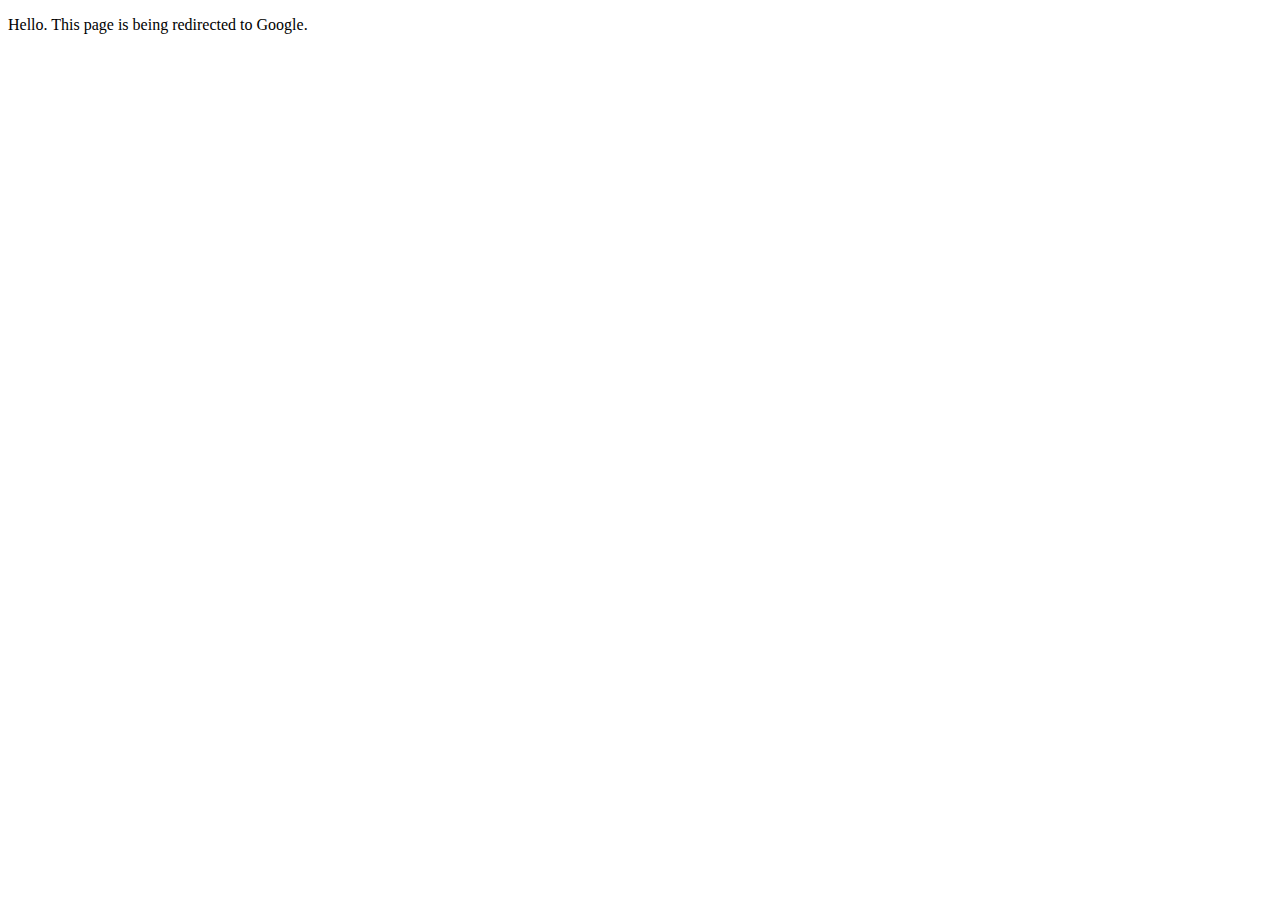
<file: index.html>
<!DOCTYPE html>
<html>
   <head>
      <title>Nothing to see here</title>
      <meta http-equiv = "refresh" content = "2; url = https://www.google.com" />
   </head>
   <body>
      <p>Hello. This page is being redirected to Google.</p>
   </body>
</html>
</file>
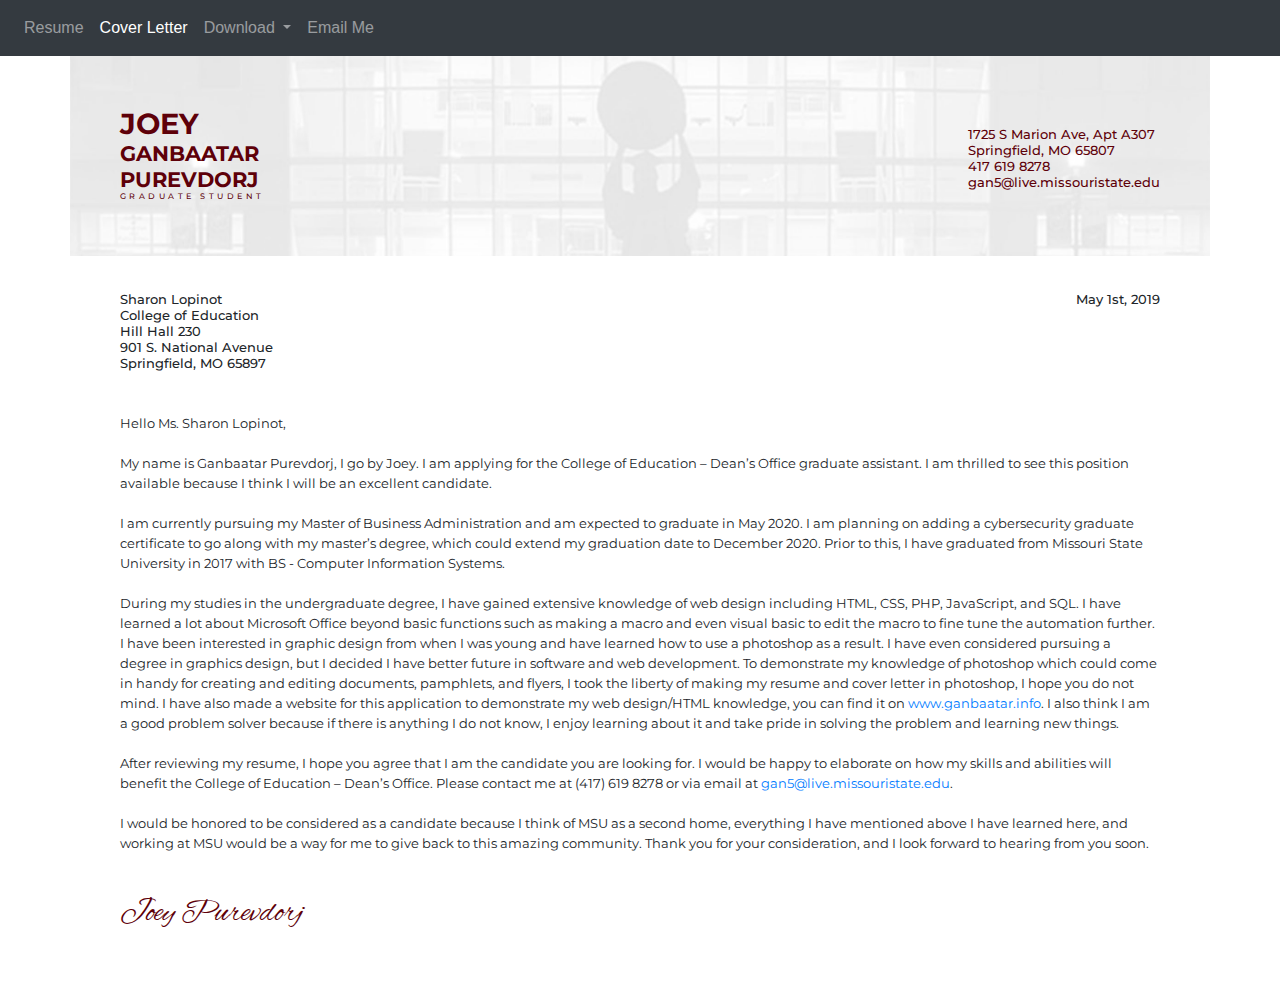
<file: coverLetter.html>
<!DOCTYPE html>
<html lang="en">
<head>
	<link rel="stylesheet" type="text/css" href="stylesheet.css">
	<link href="https://fonts.googleapis.com/css?family=Montserrat:400,700" rel="stylesheet">
	<link href="https://fonts.googleapis.com/css?family=Alex+Brush" rel="stylesheet">
    <meta charset="utf-8">
    <meta name="viewport" content="width=500px, initial-scale=1">
    
    <!-- Latest compiled and minified CSS -->
    <link rel="stylesheet" href="https://maxcdn.bootstrapcdn.com/bootstrap/4.1.3/css/bootstrap.min.css">
    <!-- jQuery library -->
    <script src="https://ajax.googleapis.com/ajax/libs/jquery/3.3.1/jquery.min.js"></script>
    <!-- Popper JS -->
    <script src="https://cdnjs.cloudflare.com/ajax/libs/popper.js/1.14.3/umd/popper.min.js"></script>
    <!-- Latest compiled JavaScript -->
    <script src="https://maxcdn.bootstrapcdn.com/bootstrap/4.1.3/js/bootstrap.min.js"></script>
    
    <title>Cover Letter</title>
</head>
<body>
	<header id="header">
<!-- Navigation bar -->
		<nav class="navbar navbar-expand-sm bg-dark navbar-dark">
			
			<button class="navbar-toggler" type="button" data-toggle="collapse" data-target="#collapsibleNavbar">
				<span class="navbar-toggler-icon"></span>
		    </button>
			<div class="collapse navbar-collapse" id="collapsibleNavbar">
							<ul class="navbar-nav">
				<li class="nav-item">
					<a class="nav-link" href="index.html">Resume</a>
				</li>
				<li class="nav-item">
					<a class="nav-link active" href="coverLetter.html">Cover Letter</a>
				</li>
				
				<!-- Dropdown menu -->
				<li class="nav-item dropdown">
					<a class="nav-link dropdown-toggle" href="#" id="navbardrop" data-toggle="dropdown">
        				Download
					</a>
					<div class="dropdown-menu">
						<a class="dropdown-item" href="Joey - Resume PDF.pdf">Resume PDF</a>
						<a class="dropdown-item" href="Joey - Cover Letter PDF.pdf">Cover Letter PDF</a>
						<a class="dropdown-item" href="Joey - Resume PNG.png">Resume PNG</a>
						<a class="dropdown-item" href="Joey - Cover Letter PNG.png">Cover Letter PNG</a>
					</div>
				</li>
				<li class="nav-item">
					<a class="nav-link" href="mailto:admin@ganbaatar.info">Email Me</a>
				</li>
			</ul>
			</div>
		</nav>
	</header>
<!--header-->
	<div class="container" id="CoverLettertop">
		<div class="row">
			<div class="col">
				<h1>JOEY</h1>
				<h2>GANBAATAR</h2>
				<h2>PUREVDORJ</h2>
				<h3>GRADUATE STUDENT</h3>
			</div>
			<div class="col">
				<h4>1725 S Marion Ave, Apt A307<br/>
					Springfield, MO 65807<br/>
					417 619 8278<br/>
					gan5@live.missouristate.edu</h4>
			</div>
		</div>		
	</div>

<!--addressAndDate-->
	<div class="container" id="CoverLetterAddress">
		<div class="row">
			<div class="col">
				<h1>Sharon Lopinot<br/>
					College of Education<br/>
					Hill Hall 230<br/>
					901 S. National Avenue<br/>
					Springfield, MO 65897
				</h1>
			</div>
			<div class="col">
				<h1 id="date">May 1st, 2019
				</h1>
			</div>
		</div>		
	</div>
<!--body-->
	<div class="container" id="main">
		<p>
			Hello Ms. Sharon Lopinot,<br/><br/>

			My name is Ganbaatar Purevdorj, I go by Joey. I am applying for the College of Education – Dean’s Office graduate assistant. I am thrilled to see this position available because I think I will be an excellent candidate.<br/><br/>

			I am currently pursuing my Master of Business Administration and am expected to graduate in May 2020. I am planning on adding a cybersecurity graduate certificate to go along with my master’s degree, which could extend my graduation date to December 2020. Prior to this, I have graduated from Missouri State University in 2017 with BS - Computer Information Systems.<br/><br/>

			During my studies in the undergraduate degree, I have gained extensive knowledge of web design including HTML, CSS, PHP, JavaScript, and SQL. I have learned a lot about Microsoft Office beyond basic functions such as making a macro and even visual basic to edit the macro to fine tune the automation further. I have been interested in graphic design from when I was young and have learned how to use a photoshop as a result. I have even considered pursuing a degree in graphics design, but I decided I have better future in software and web development. To demonstrate my knowledge of photoshop which could come in handy for creating and editing documents, pamphlets, and flyers, I took the liberty of making my resume and cover letter in photoshop, I hope you do not mind. I have also made a website for this application to demonstrate my web design/HTML knowledge, you can find it on <a href="index.html" target="_self">www.ganbaatar.info</a>. I also think I am a good problem solver because if there is anything I do not know, I enjoy learning about it and take pride in solving the problem and learning new things.<br/><br/>

			After reviewing my resume, I hope you agree that I am the candidate you are looking for. I would be happy to elaborate on how my skills and abilities will benefit the College of Education – Dean’s Office. Please contact me at (417) 619 8278 or via email at <a href="mailto:gan5@live.missouristate.edu">gan5@live.missouristate.edu</a>.<br/><br/>

			I would be honored to be considered as a candidate because I think of MSU as a second home, everything I have mentioned above I have learned here, and working at MSU would be a way for me to give back to this amazing community. Thank you for your consideration, and I look forward to hearing from you soon.<br/><br/>
		</p>
<!--signature-->
		<span id="signature">Joey Purevdorj</span>
	</div>
</body>
</html>
</file>
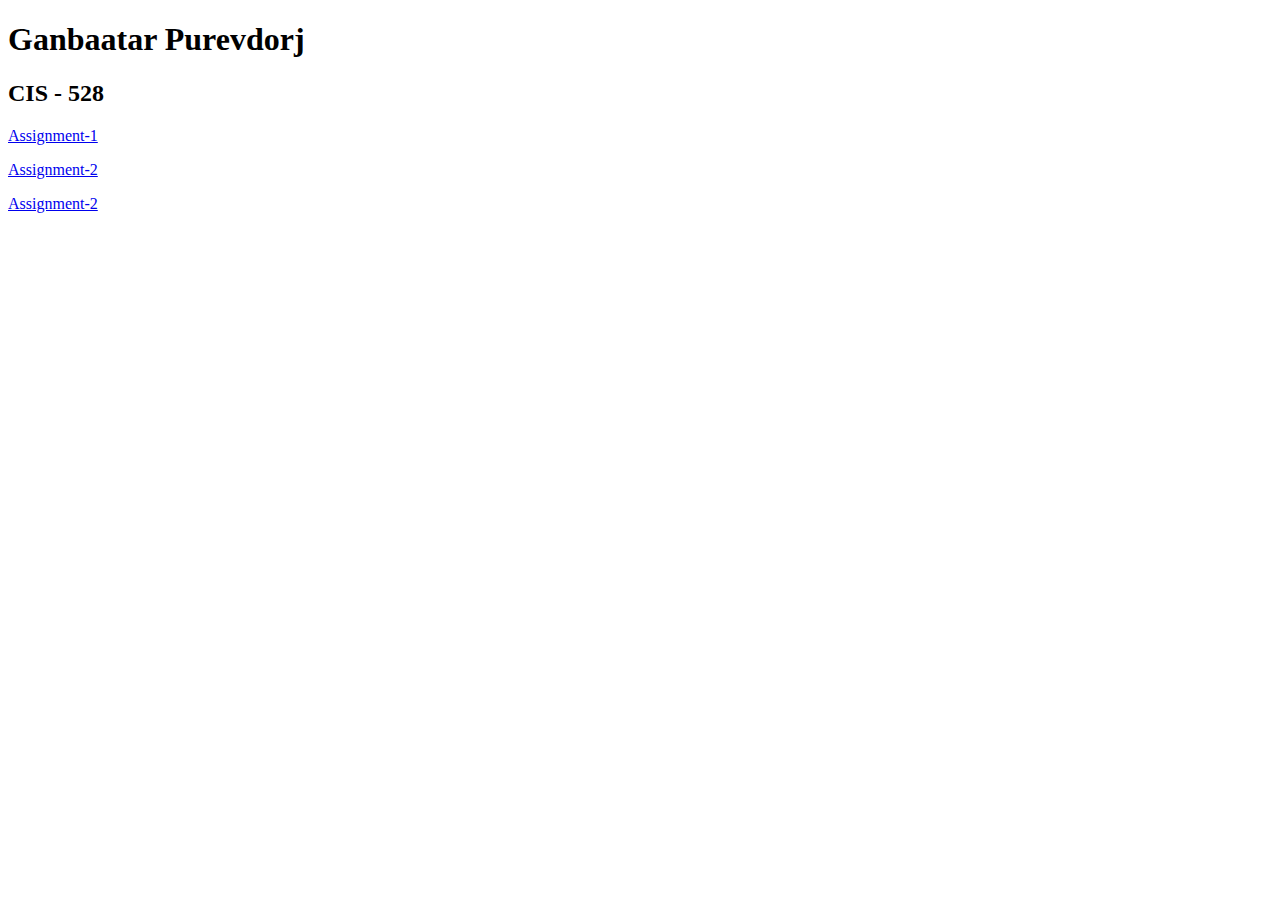
<file: oldindex.html>
<!DOCTYPE html>
<html>
<body>
<h1>Ganbaatar Purevdorj</h1>
<h2>CIS - 528</h2>
<p><a href="CIS528/Assignment-1/homepage.html">Assignment-1</a></p>
<p><a href="CIS528/Assignment-2/index.html">Assignment-2</a></p>
<p><a href="CIS528/Assignment-3/index.html">Assignment-2</a></p>
</body>
</html>
</file>
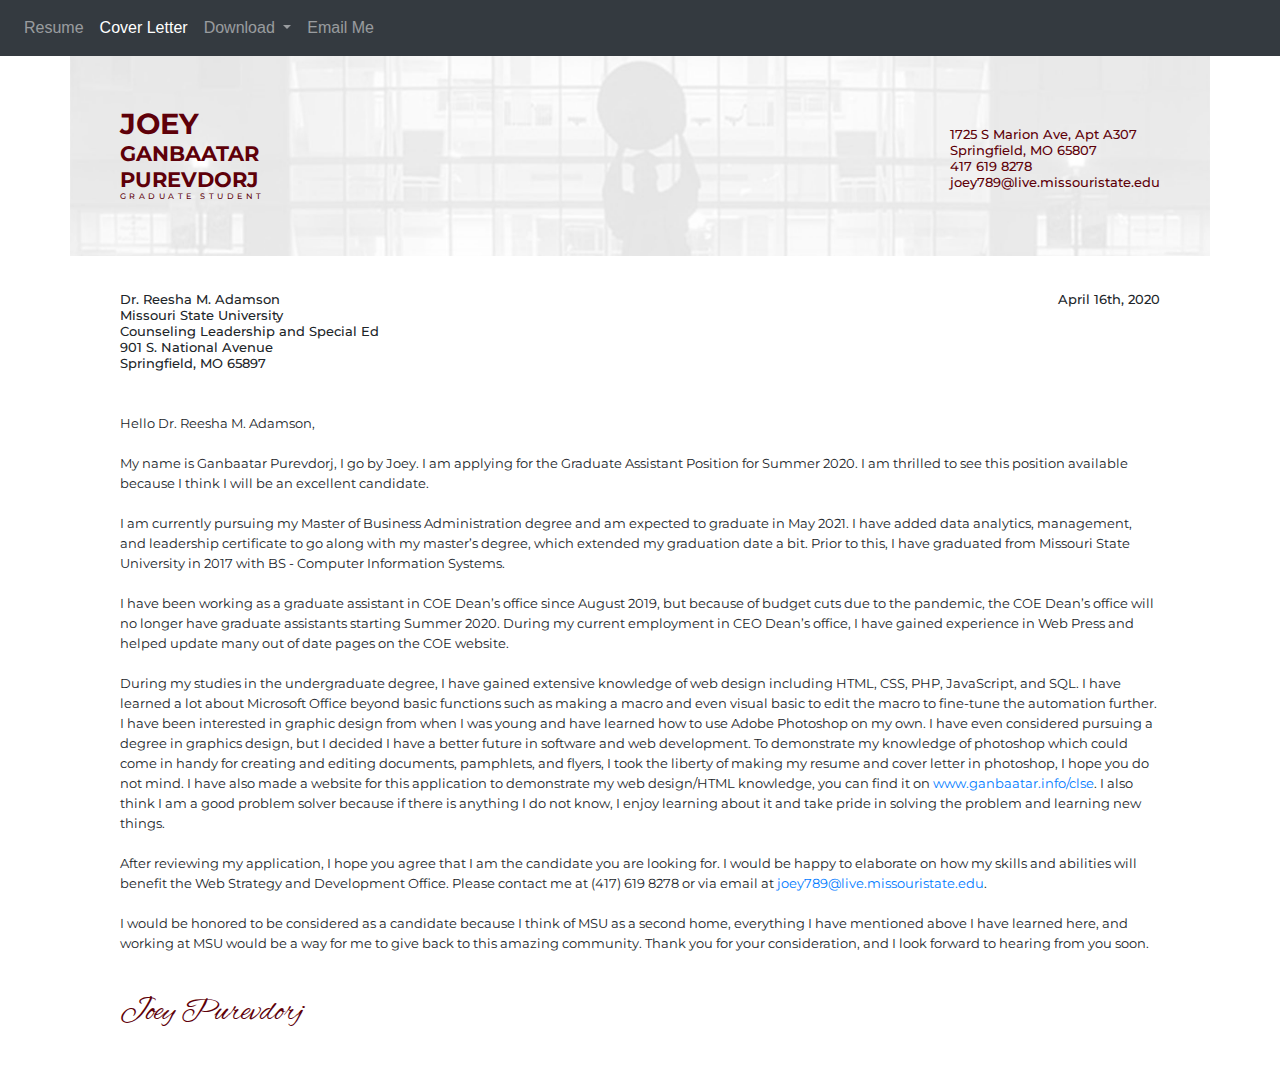
<file: clse/coverLetter.html>
<!DOCTYPE html>
<html lang="en">
<head>
	<link rel="stylesheet" type="text/css" href="stylesheet.css">
	<link href="https://fonts.googleapis.com/css?family=Montserrat:400,700" rel="stylesheet">
	<link href="https://fonts.googleapis.com/css?family=Alex+Brush" rel="stylesheet">
    <meta charset="utf-8">
    <meta name="viewport" content="width=500px, initial-scale=1">
    
    <!-- Latest compiled and minified CSS -->
    <link rel="stylesheet" href="https://maxcdn.bootstrapcdn.com/bootstrap/4.1.3/css/bootstrap.min.css">
    <!-- jQuery library -->
    <script src="https://ajax.googleapis.com/ajax/libs/jquery/3.3.1/jquery.min.js"></script>
    <!-- Popper JS -->
    <script src="https://cdnjs.cloudflare.com/ajax/libs/popper.js/1.14.3/umd/popper.min.js"></script>
    <!-- Latest compiled JavaScript -->
    <script src="https://maxcdn.bootstrapcdn.com/bootstrap/4.1.3/js/bootstrap.min.js"></script>
    
    <title>Cover Letter</title>
</head>
<body>
	<header id="header">
<!-- Navigation bar -->
		<nav class="navbar navbar-expand-sm bg-dark navbar-dark">
			
			<button class="navbar-toggler" type="button" data-toggle="collapse" data-target="#collapsibleNavbar">
				<span class="navbar-toggler-icon"></span>
		    </button>
			<div class="collapse navbar-collapse" id="collapsibleNavbar">
							<ul class="navbar-nav">
				<li class="nav-item">
					<a class="nav-link" href="index.html">Resume</a>
				</li>
				<li class="nav-item">
					<a class="nav-link active" href="coverLetter.html">Cover Letter</a>
				</li>
				
				<!-- Dropdown menu -->
				<li class="nav-item dropdown">
					<a class="nav-link dropdown-toggle" href="#" id="navbardrop" data-toggle="dropdown">
        				Download
					</a>
					<div class="dropdown-menu">
						<a class="dropdown-item" href="Joey - Resume PDF.pdf">Resume PDF</a>
						<a class="dropdown-item" href="Joey - Cover Letter PDF.pdf">Cover Letter PDF</a>
						<a class="dropdown-item" href="Joey - Resume PNG.png">Resume PNG</a>
						<a class="dropdown-item" href="Joey - Cover Letter PNG.png">Cover Letter PNG</a>
					</div>
				</li>
				<li class="nav-item">
					<a class="nav-link" href="mailto:joey789@live.missouristate.edu">Email Me</a>
				</li>
			</ul>
			</div>
		</nav>
	</header>
<!--header-->
	<div class="container" id="CoverLettertop">
		<div class="row">
			<div class="col">
				<h1>JOEY</h1>
				<h2>GANBAATAR</h2>
				<h2>PUREVDORJ</h2>
				<h3>GRADUATE STUDENT</h3>
			</div>
			<div class="col">
				<h4>1725 S Marion Ave, Apt A307<br/>
					Springfield, MO 65807<br/>
					417 619 8278<br/>
					joey789@live.missouristate.edu</h4>
			</div>
		</div>		
	</div>

<!--addressAndDate-->
	<div class="container" id="CoverLetterAddress">
		<div class="row">
			<div class="col">
				<h1>Dr. Reesha M. Adamson<br/>
					Missouri State University<br/>
					Counseling Leadership and Special Ed<br/>
					901 S. National Avenue<br/>
					Springfield, MO 65897
				</h1>
			</div>
			<div class="col">
				<h1 id="date">April 16th, 2020
				</h1>
			</div>
		</div>		
	</div>
<!--body-->
	<div class="container" id="main">
		<p>
			Hello Dr. Reesha M. Adamson,<br/><br/>

			My name is Ganbaatar Purevdorj, I go by Joey. I am applying for the Graduate Assistant Position for Summer 2020. I am thrilled to see this position available because I think I will be an excellent candidate.<br/><br/>

			I am currently pursuing my Master of Business Administration degree and am expected to graduate in May 2021. I have added data analytics, management, and leadership certificate to go along with my master’s degree, which extended my graduation date a bit. Prior to this, I have graduated from Missouri State University in 2017 with BS - Computer Information Systems.<br/><br/>

			I have been working as a graduate assistant in COE Dean’s office since August 2019, but because of budget cuts due to the pandemic, the COE Dean’s office will no longer have graduate assistants starting Summer 2020. During my current employment in CEO Dean’s office, I have gained experience in Web Press and helped update many out of date pages on the COE website.<br/><br/>

			During my studies in the undergraduate degree, I have gained extensive knowledge of web design including HTML, CSS, PHP, JavaScript, and SQL. I have learned a lot about Microsoft Office beyond basic functions such as making a macro and even visual basic to edit the macro to fine-tune the automation further. I have been interested in graphic design from when I was young and have learned how to use Adobe Photoshop on my own. I have even considered pursuing a degree in graphics design, but I decided I have a better future in software and web development. To demonstrate my knowledge of photoshop which could come in handy for creating and editing documents, pamphlets, and flyers, I took the liberty of making my resume and cover letter in photoshop, I hope you do not mind. I have also made a website for this application to demonstrate my web design/HTML knowledge, you can find it on  <a href="index.html" target="_self">www.ganbaatar.info/clse</a>. I also think I am a good problem solver because if there is anything I do not know, I enjoy learning about it and take pride in solving the problem and learning new things.<br/><br/>

			After reviewing my application, I hope you agree that I am the candidate you are looking for. I would be happy to elaborate on how my skills and abilities will benefit the Web Strategy and Development Office. Please contact me at (417) 619 8278 or via email at <a href="mailto:joey789@live.missouristate.edu">joey789@live.missouristate.edu</a>.<br/><br/>

			I would be honored to be considered as a candidate because I think of MSU as a second home, everything I have mentioned above I have learned here, and working at MSU would be a way for me to give back to this amazing community. Thank you for your consideration, and I look forward to hearing from you soon.<br/><br/>
		</p>
<!--signature-->
		<span id="signature">Joey Purevdorj</span>
	</div>
</body>
</html>
</file>
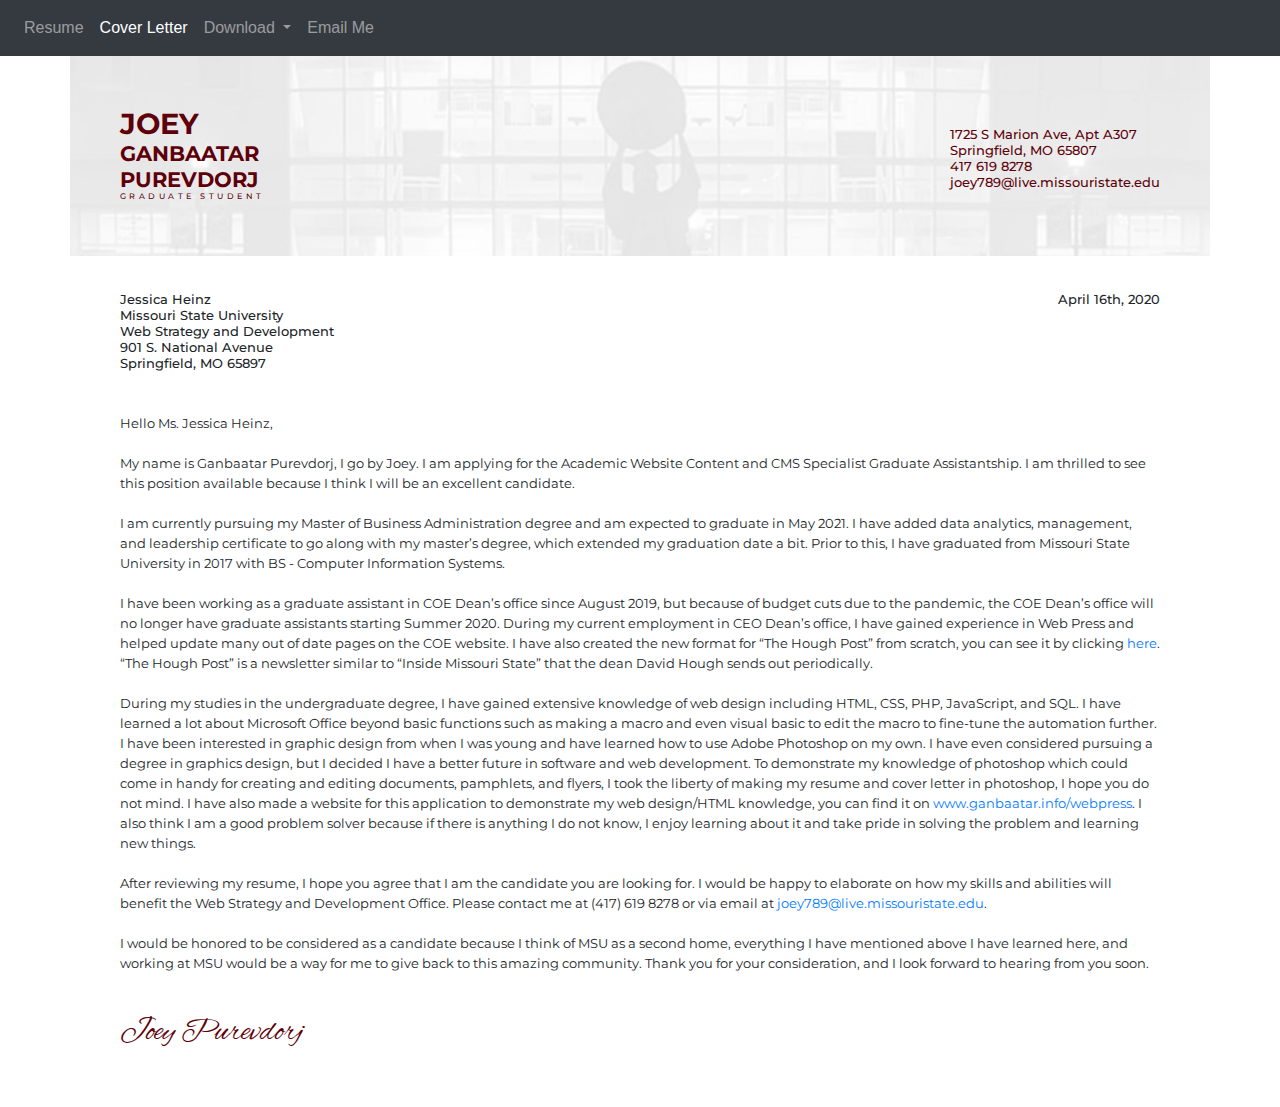
<file: webpress/coverLetter.html>
<!DOCTYPE html>
<html lang="en">
<head>
	<link rel="stylesheet" type="text/css" href="stylesheet.css">
	<link href="https://fonts.googleapis.com/css?family=Montserrat:400,700" rel="stylesheet">
	<link href="https://fonts.googleapis.com/css?family=Alex+Brush" rel="stylesheet">
    <meta charset="utf-8">
    <meta name="viewport" content="width=500px, initial-scale=1">
    
    <!-- Latest compiled and minified CSS -->
    <link rel="stylesheet" href="https://maxcdn.bootstrapcdn.com/bootstrap/4.1.3/css/bootstrap.min.css">
    <!-- jQuery library -->
    <script src="https://ajax.googleapis.com/ajax/libs/jquery/3.3.1/jquery.min.js"></script>
    <!-- Popper JS -->
    <script src="https://cdnjs.cloudflare.com/ajax/libs/popper.js/1.14.3/umd/popper.min.js"></script>
    <!-- Latest compiled JavaScript -->
    <script src="https://maxcdn.bootstrapcdn.com/bootstrap/4.1.3/js/bootstrap.min.js"></script>
    
    <title>Cover Letter</title>
</head>
<body>
	<header id="header">
<!-- Navigation bar -->
		<nav class="navbar navbar-expand-sm bg-dark navbar-dark">
			
			<button class="navbar-toggler" type="button" data-toggle="collapse" data-target="#collapsibleNavbar">
				<span class="navbar-toggler-icon"></span>
		    </button>
			<div class="collapse navbar-collapse" id="collapsibleNavbar">
							<ul class="navbar-nav">
				<li class="nav-item">
					<a class="nav-link" href="index.html">Resume</a>
				</li>
				<li class="nav-item">
					<a class="nav-link active" href="coverLetter.html">Cover Letter</a>
				</li>
				
				<!-- Dropdown menu -->
				<li class="nav-item dropdown">
					<a class="nav-link dropdown-toggle" href="#" id="navbardrop" data-toggle="dropdown">
        				Download
					</a>
					<div class="dropdown-menu">
						<a class="dropdown-item" href="Joey - Resume PDF.pdf">Resume PDF</a>
						<a class="dropdown-item" href="Joey - Cover Letter PDF.pdf">Cover Letter PDF</a>
						<a class="dropdown-item" href="Joey - Resume PNG.png">Resume PNG</a>
						<a class="dropdown-item" href="Joey - Cover Letter PNG.png">Cover Letter PNG</a>
					</div>
				</li>
				<li class="nav-item">
					<a class="nav-link" href="mailto:joey789@live.missouristate.edu">Email Me</a>
				</li>
			</ul>
			</div>
		</nav>
	</header>
<!--header-->
	<div class="container" id="CoverLettertop">
		<div class="row">
			<div class="col">
				<h1>JOEY</h1>
				<h2>GANBAATAR</h2>
				<h2>PUREVDORJ</h2>
				<h3>GRADUATE STUDENT</h3>
			</div>
			<div class="col">
				<h4>1725 S Marion Ave, Apt A307<br/>
					Springfield, MO 65807<br/>
					417 619 8278<br/>
					joey789@live.missouristate.edu</h4>
			</div>
		</div>		
	</div>

<!--addressAndDate-->
	<div class="container" id="CoverLetterAddress">
		<div class="row">
			<div class="col">
				<h1>Jessica Heinz<br/>
					Missouri State University<br/>
					Web Strategy and Development<br/>
					901 S. National Avenue<br/>
					Springfield, MO 65897
				</h1>
			</div>
			<div class="col">
				<h1 id="date">April 16th, 2020
				</h1>
			</div>
		</div>		
	</div>
<!--body-->
	<div class="container" id="main">
		<p>
			Hello Ms. Jessica Heinz,<br/><br/>

			My name is Ganbaatar Purevdorj, I go by Joey. I am applying for the Academic Website Content and CMS Specialist Graduate Assistantship. I am thrilled to see this position available because I think I will be an excellent candidate.<br/><br/>

			I am currently pursuing my Master of Business Administration degree and am expected to graduate in May 2021. I have added data analytics, management, and leadership certificate to go along with my master’s degree, which extended my graduation date a bit. Prior to this, I have graduated from Missouri State University in 2017 with BS - Computer Information Systems.<br/><br/>

			I have been working as a graduate assistant in COE Dean’s office since August 2019, but because of budget cuts due to the pandemic, the COE Dean’s office will no longer have graduate assistants starting Summer 2020. During my current employment in CEO Dean’s office, I have gained experience in Web Press and helped update many out of date pages on the COE website. I have also created the new format for “The Hough Post” from scratch, you can see it by clicking <a href="https://us19.campaign-archive.com/home/?u=8c35f42dac638a511e2c38374&id=c3bf99686e" target="_self">here</a>. “The Hough Post” is a newsletter similar to “Inside Missouri State” that the dean David Hough sends out periodically.<br/><br/>

			During my studies in the undergraduate degree, I have gained extensive knowledge of web design including HTML, CSS, PHP, JavaScript, and SQL. I have learned a lot about Microsoft Office beyond basic functions such as making a macro and even visual basic to edit the macro to fine-tune the automation further. I have been interested in graphic design from when I was young and have learned how to use Adobe Photoshop on my own. I have even considered pursuing a degree in graphics design, but I decided I have a better future in software and web development. To demonstrate my knowledge of photoshop which could come in handy for creating and editing documents, pamphlets, and flyers, I took the liberty of making my resume and cover letter in photoshop, I hope you do not mind. I have also made a website for this application to demonstrate my web design/HTML knowledge, you can find it on  <a href="index.html" target="_self">www.ganbaatar.info/webpress</a>. I also think I am a good problem solver because if there is anything I do not know, I enjoy learning about it and take pride in solving the problem and learning new things.<br/><br/>

			After reviewing my resume, I hope you agree that I am the candidate you are looking for. I would be happy to elaborate on how my skills and abilities will benefit the Web Strategy and Development Office. Please contact me at (417) 619 8278 or via email at <a href="mailto:joey789@live.missouristate.edu">joey789@live.missouristate.edu</a>.<br/><br/>

			I would be honored to be considered as a candidate because I think of MSU as a second home, everything I have mentioned above I have learned here, and working at MSU would be a way for me to give back to this amazing community. Thank you for your consideration, and I look forward to hearing from you soon.<br/><br/>
		</p>
<!--signature-->
		<span id="signature">Joey Purevdorj</span>
	</div>
</body>
</html>
</file>
<file: stylesheet.css>
@charset "utf-8";
/* CSS Document */

/*
~
stylesheet for Resume
~
*/

/*header*/
#top{
	position: relative;
	font-family: "league-gothic";
	text-align: center;
	background:url([data-uri]) repeat!important;
	height: 150pt;
	margin-bottom: 10px;
}

#top h1 {
	color: white;
	text-shadow: -2px -2px rgba(94,0,9,1.00), -2px -2px white;
	
	position: absolute!important;
	margin-left: auto;
	margin-right: auto;
	left: 0;
	right: 0;
	
	text-align: center;
}

/*responsive adaptation*/
@media screen and (min-width: 770px) {
  	#top h1 {
    	font-size: 94pt;
		bottom: -39px;
  	}
}

@media screen and (max-width: 770px) {
  	#top h1 {
    	font-size: 50pt;
		bottom: -25px;
  	}
}

@media screen and (min-width: 770px) {
  	#top {
		height: 150pt;
  	}
}

@media screen and (max-width: 770px) {
  	#top {
		height: 100pt;
  	}
}

@media screen and (min-width: 770px) {
  	#info h2 , #info2 h2 {
		font-size: 22pt;
  	}
}

@media screen and (max-width: 770px) {
  	#info h2 , #info2 h2 {
		font-size: 12pt;
  	}
}

/*address*/
#info, #info2 {
	background:url([data-uri]) repeat!important;
	font-family: "league-gothic";
	text-align: center;
}

#info h2 , #info2 h2{
	color: white;
	text-align: center;
}

/*body*/
#middle h1, #middle h2, #middle h3 {
	font-family: "league-gothic";
}

#middle h1, #middle h2 {
	color: rgba(175,175,175,1.00)
}

#middle h1 {
	font-size: 22pt;
}

#middle h2 {
	font-size: 13pt;
	margin: 0pt;
}

#middle h3{
	color: rgba(94,0,9,1.00);
	font-size: 18pt;
	margin-top: 8pt;;
}

#middle p, #middle ul {
	font-family: "Arial";
	font-size: 10pt;
	margin-bottom: 8pt;
	padding-left: 15px;
}

#middle li {
	margin: 3pt;
}



/*
~
stylesheet for Cover Letter
~
*/

/*header*/
#CoverLettertop {
	background-image: url("coverletter pic.jpg");
	background-size: cover;
	height: 200px;
	background-repeat: no-repeat;
	font-family: 'Montserrat';
	color: rgba(94,0,9,1.00);
	padding: 50px;
}

#CoverLettertop h1, #CoverLettertop h2 {
	font-weight: 700;
}

#CoverLettertop, #CoverLettertop h2, #CoverLettertop h3 {
}

#CoverLettertop h1 {
	font-size: 22pt;
	margin-bottom: 0;
}

#CoverLettertop h2 {
	font-size: 16pt;
	margin: 0;
}

#CoverLettertop h3 {
	font-size: 6pt;
	letter-spacing: 2.6pt;
}

#CoverLettertop h4 {
	font-size: 10pt;
	float: right;
	margin: 20px 0;
}

/*address*/
#CoverLetterAddress {
	font-family: 'Montserrat';
}

#CoverLetterAddress h1 {
	font-size: 10pt;
	padding: 35px;
}

/*date*/
#date {
	float: right;
}

/*body*/
#main {
	font-family: 'Montserrat';
	font-size: 10pt;
	padding: 0 50px 50px 50px;
}

/*signature*/
#signature {
	font-family: 'Alex Brush', cursive;
	font-size: 24pt;
	color: rgba(94,0,9,1.00)
}
</file>
<file: clse/stylesheet.css>
@charset "utf-8";
/* CSS Document */

/*
~
stylesheet for Resume
~
*/

/*header*/
#top{
	position: relative;
	font-family: "league-gothic";
	text-align: center;
	background:url([data-uri]) repeat!important;
	height: 150pt;
	margin-bottom: 10px;
}

#top h1 {
	color: white;
	text-shadow: -2px -2px rgba(94,0,9,1.00), -2px -2px white;
	
	position: absolute!important;
	margin-left: auto;
	margin-right: auto;
	left: 0;
	right: 0;
	
	text-align: center;
}

/*responsive adaptation*/
@media screen and (min-width: 770px) {
  	#top h1 {
    	font-size: 94pt;
		bottom: -39px;
  	}
}

@media screen and (max-width: 770px) {
  	#top h1 {
    	font-size: 50pt;
		bottom: -25px;
  	}
}

@media screen and (min-width: 770px) {
  	#top {
		height: 150pt;
  	}
}

@media screen and (max-width: 770px) {
  	#top {
		height: 100pt;
  	}
}

@media screen and (min-width: 770px) {
  	#info h2 , #info2 h2 {
		font-size: 22pt;
  	}
}

@media screen and (max-width: 770px) {
  	#info h2 , #info2 h2 {
		font-size: 12pt;
  	}
}

/*address*/
#info, #info2 {
	background:url([data-uri]) repeat!important;
	font-family: "league-gothic";
	text-align: center;
}

#info h2 , #info2 h2{
	color: white;
	text-align: center;
}

/*body*/
#middle h1, #middle h2, #middle h3 {
	font-family: "league-gothic";
}

#middle h1, #middle h2 {
	color: rgba(175,175,175,1.00)
}

#middle h1 {
	font-size: 22pt;
}

#middle h2 {
	font-size: 13pt;
	margin: 0pt;
}

#middle h3{
	color: rgba(94,0,9,1.00);
	font-size: 18pt;
	margin-top: 8pt;;
}

#middle p, #middle ul {
	font-family: "Arial";
	font-size: 10pt;
	margin-bottom: 8pt;
	padding-left: 15px;
}

#middle li {
	margin: 3pt;
}



/*
~
stylesheet for Cover Letter
~
*/

/*header*/
#CoverLettertop {
	background-image: url("coverletter pic.jpg");
	background-size: cover;
	height: 200px;
	background-repeat: no-repeat;
	font-family: 'Montserrat';
	color: rgba(94,0,9,1.00);
	padding: 50px;
}

#CoverLettertop h1, #CoverLettertop h2 {
	font-weight: 700;
}

#CoverLettertop, #CoverLettertop h2, #CoverLettertop h3 {
}

#CoverLettertop h1 {
	font-size: 22pt;
	margin-bottom: 0;
}

#CoverLettertop h2 {
	font-size: 16pt;
	margin: 0;
}

#CoverLettertop h3 {
	font-size: 6pt;
	letter-spacing: 2.6pt;
}

#CoverLettertop h4 {
	font-size: 10pt;
	float: right;
	margin: 20px 0;
}

/*address*/
#CoverLetterAddress {
	font-family: 'Montserrat';
}

#CoverLetterAddress h1 {
	font-size: 10pt;
	padding: 35px;
}

/*date*/
#date {
	float: right;
}

/*body*/
#main {
	font-family: 'Montserrat';
	font-size: 10pt;
	padding: 0 50px 50px 50px;
}

/*signature*/
#signature {
	font-family: 'Alex Brush', cursive;
	font-size: 24pt;
	color: rgba(94,0,9,1.00)
}
</file>
<file: webpress/stylesheet.css>
@charset "utf-8";
/* CSS Document */

/*
~
stylesheet for Resume
~
*/

/*header*/
#top{
	position: relative;
	font-family: "league-gothic";
	text-align: center;
	background:url([data-uri]) repeat!important;
	height: 150pt;
	margin-bottom: 10px;
}

#top h1 {
	color: white;
	text-shadow: -2px -2px rgba(94,0,9,1.00), -2px -2px white;
	
	position: absolute!important;
	margin-left: auto;
	margin-right: auto;
	left: 0;
	right: 0;
	
	text-align: center;
}

/*responsive adaptation*/
@media screen and (min-width: 770px) {
  	#top h1 {
    	font-size: 94pt;
		bottom: -39px;
  	}
}

@media screen and (max-width: 770px) {
  	#top h1 {
    	font-size: 50pt;
		bottom: -25px;
  	}
}

@media screen and (min-width: 770px) {
  	#top {
		height: 150pt;
  	}
}

@media screen and (max-width: 770px) {
  	#top {
		height: 100pt;
  	}
}

@media screen and (min-width: 770px) {
  	#info h2 , #info2 h2 {
		font-size: 22pt;
  	}
}

@media screen and (max-width: 770px) {
  	#info h2 , #info2 h2 {
		font-size: 12pt;
  	}
}

/*address*/
#info, #info2 {
	background:url([data-uri]) repeat!important;
	font-family: "league-gothic";
	text-align: center;
}

#info h2 , #info2 h2{
	color: white;
	text-align: center;
}

/*body*/
#middle h1, #middle h2, #middle h3 {
	font-family: "league-gothic";
}

#middle h1, #middle h2 {
	color: rgba(175,175,175,1.00)
}

#middle h1 {
	font-size: 22pt;
}

#middle h2 {
	font-size: 13pt;
	margin: 0pt;
}

#middle h3{
	color: rgba(94,0,9,1.00);
	font-size: 18pt;
	margin-top: 8pt;;
}

#middle p, #middle ul {
	font-family: "Arial";
	font-size: 10pt;
	margin-bottom: 8pt;
	padding-left: 15px;
}

#middle li {
	margin: 3pt;
}



/*
~
stylesheet for Cover Letter
~
*/

/*header*/
#CoverLettertop {
	background-image: url("coverletter pic.jpg");
	background-size: cover;
	height: 200px;
	background-repeat: no-repeat;
	font-family: 'Montserrat';
	color: rgba(94,0,9,1.00);
	padding: 50px;
}

#CoverLettertop h1, #CoverLettertop h2 {
	font-weight: 700;
}

#CoverLettertop, #CoverLettertop h2, #CoverLettertop h3 {
}

#CoverLettertop h1 {
	font-size: 22pt;
	margin-bottom: 0;
}

#CoverLettertop h2 {
	font-size: 16pt;
	margin: 0;
}

#CoverLettertop h3 {
	font-size: 6pt;
	letter-spacing: 2.6pt;
}

#CoverLettertop h4 {
	font-size: 10pt;
	float: right;
	margin: 20px 0;
}

/*address*/
#CoverLetterAddress {
	font-family: 'Montserrat';
}

#CoverLetterAddress h1 {
	font-size: 10pt;
	padding: 35px;
}

/*date*/
#date {
	float: right;
}

/*body*/
#main {
	font-family: 'Montserrat';
	font-size: 10pt;
	padding: 0 50px 50px 50px;
}

/*signature*/
#signature {
	font-family: 'Alex Brush', cursive;
	font-size: 24pt;
	color: rgba(94,0,9,1.00)
}
</file>
